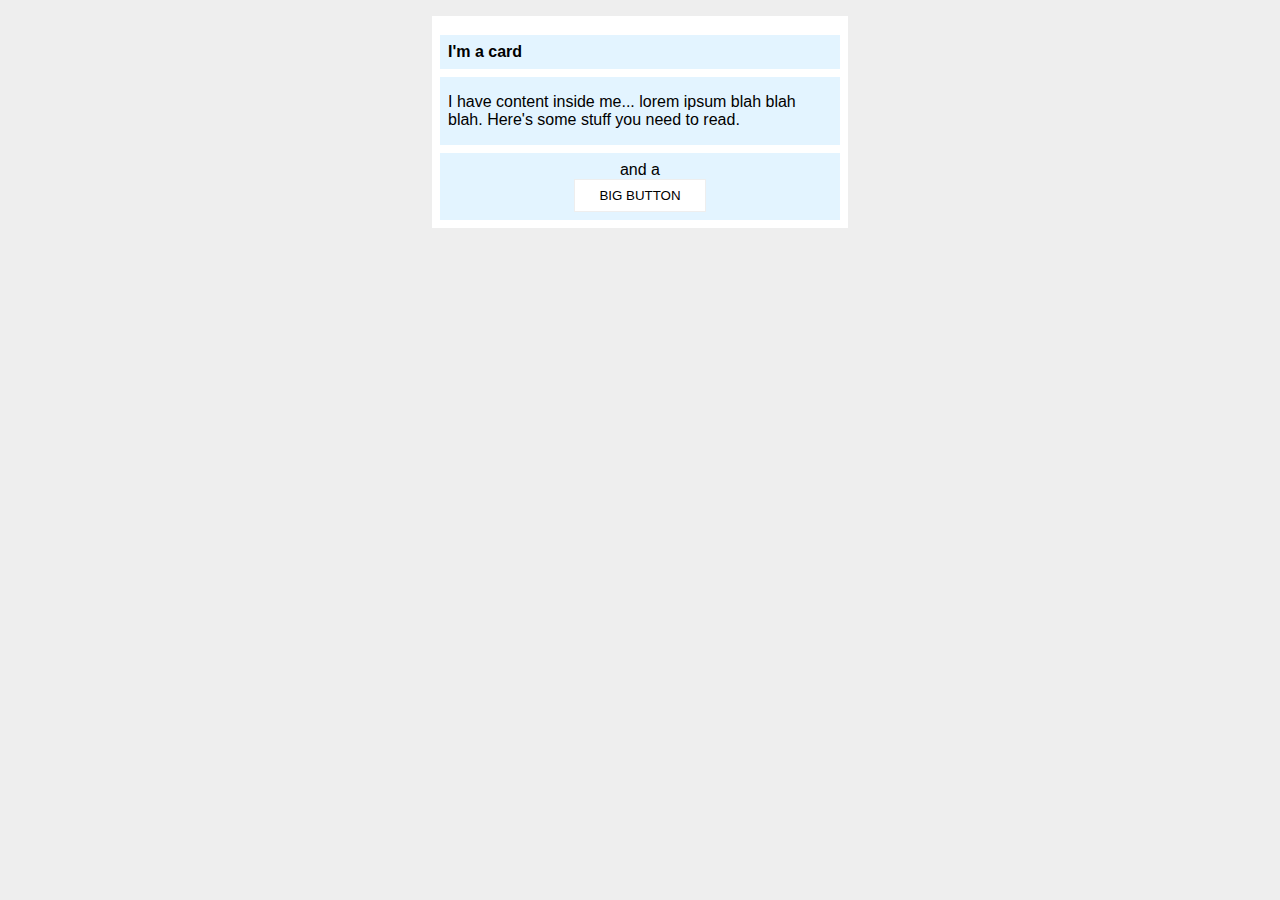
<file: foundations/block-and-inline/02-margin-and-padding-2/index.html>
<!DOCTYPE html>
<html lang="en">
  <head>
    <meta charset="UTF-8">
    <meta http-equiv="X-UA-Compatible" content="IE=edge">
    <meta name="viewport" content="width=device-width, initial-scale=1.0">
    <title>Margin and Padding exercise 2</title>
    <link rel="stylesheet" href="style.css">
  </head>
  <body>
    <div class="card">
      <h1 class="title">I'm a card</h1>
      <div class="content">I have content inside me... lorem ipsum blah blah blah. Here's some stuff you need to read.</div>
      <div class="button-container">and a <button>BIG BUTTON</button></div>
    </div>
  </body>
</html>
</file>
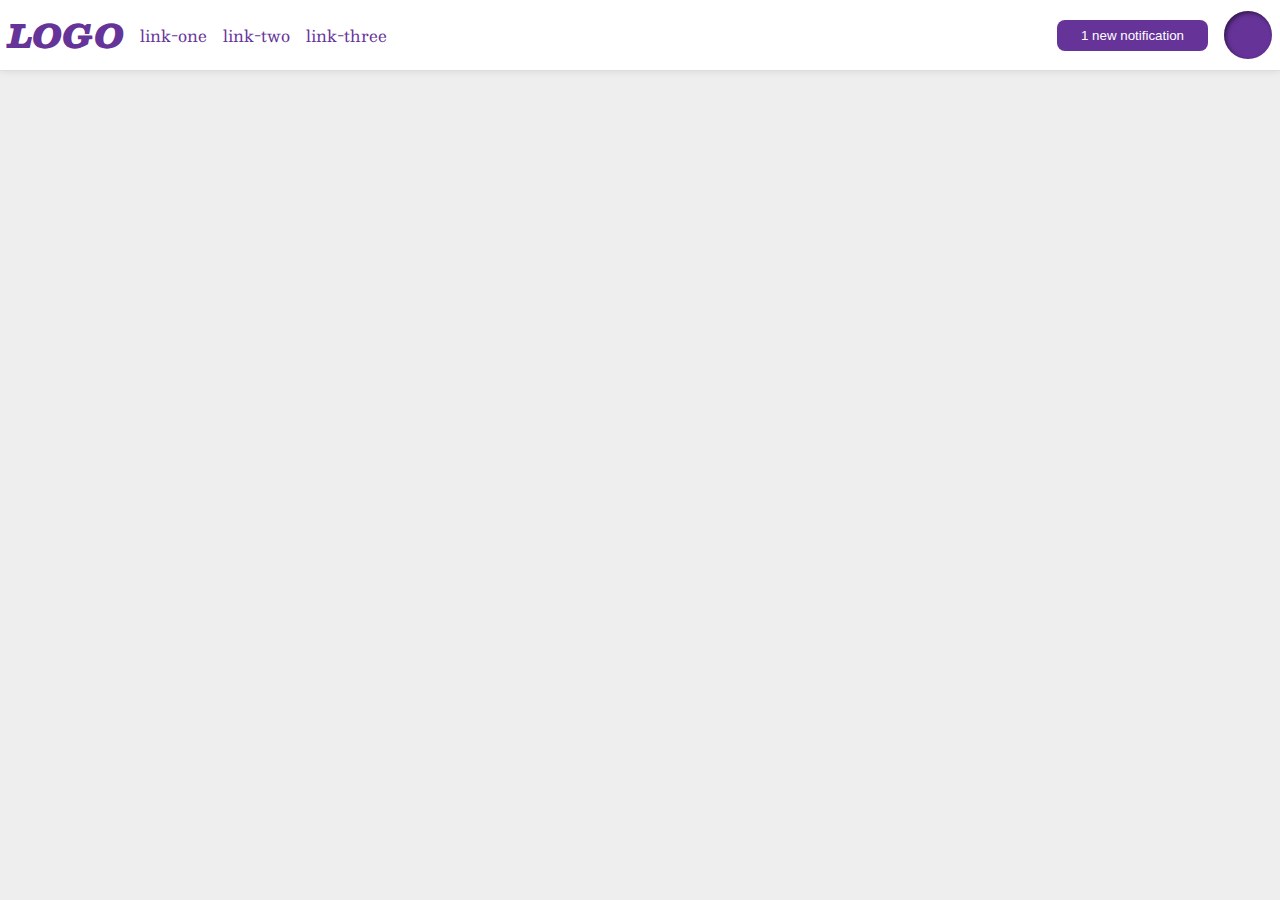
<file: foundations/flex/03-flex-header-2/index.html>
<!DOCTYPE html>
<html lang="en">
<head>
    <meta charset="UTF-8">
    <meta http-equiv="X-UA-Compatible" content="IE=edge">
    <meta name="viewport" content="width=device-width, initial-scale=1.0">
    <title>Flex Header 2</title>
    <link rel="stylesheet" href="style.css">
</head>
<body>
<div class="header">
    <div class="left">
        <div class="logo">
            LOGO
        </div>
        <ul class="links">
            <li><a href="https://google.com">link-one</a></li>
            <li><a href="https://google.com">link-two</a></li>
            <li><a href="https://google.com">link-three</a></li>
        </ul>
    </div>
    <div class="right">
        <button class="notifications">
            1 new notification
        </button>
        <div class="profile-image"></div>
    </div>
</div>
</body>
</html>
</file>
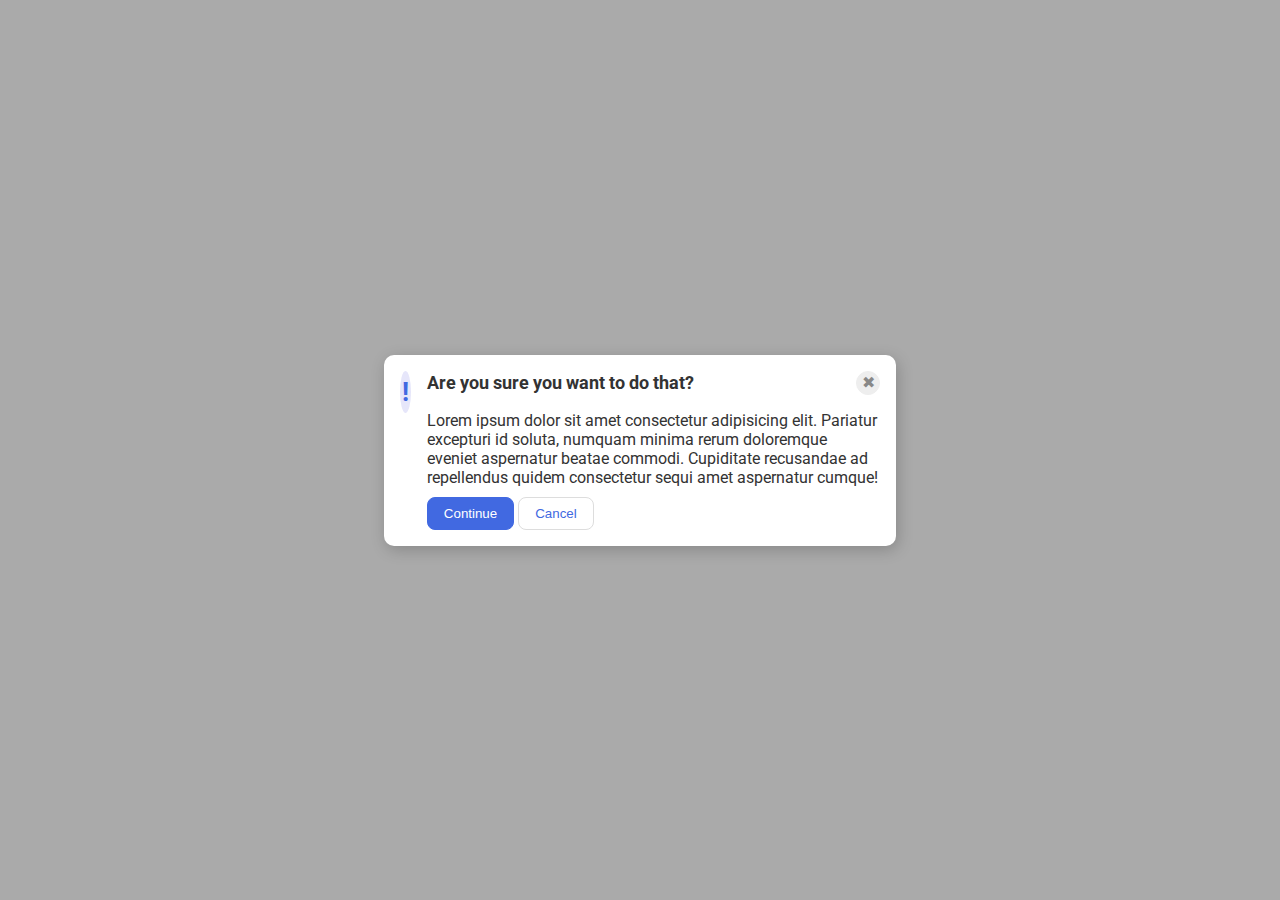
<file: foundations/flex/05-flex-modal/index.html>
<!DOCTYPE html>
<html lang="en">
<head>
    <meta charset="UTF-8">
    <meta http-equiv="X-UA-Compatible" content="IE=edge">
    <meta name="viewport" content="width=device-width, initial-scale=1.0">
    <link rel="stylesheet" href="style.css">
    <title>Modal</title>
</head>
<body>
<div class="modal">
    <div class="icon">!</div>
    <!-- additional container used here -->
    <div class="container">
        <!-- header div was moved to encompass the close button as well -->
        <div class="header">Are you sure you want to do that?
            <button class="close-button">✖</button>
        </div>
        <div class="text">Lorem ipsum dolor sit amet consectetur adipisicing elit. Pariatur excepturi id soluta, numquam
            minima rerum doloremque eveniet aspernatur beatae commodi. Cupiditate recusandae ad repellendus quidem
            consectetur sequi amet aspernatur cumque!
        </div>
        <button class="continue">Continue</button>
        <button class="cancel">Cancel</button>
    </div>
</div>
</body>
</html>
</file>
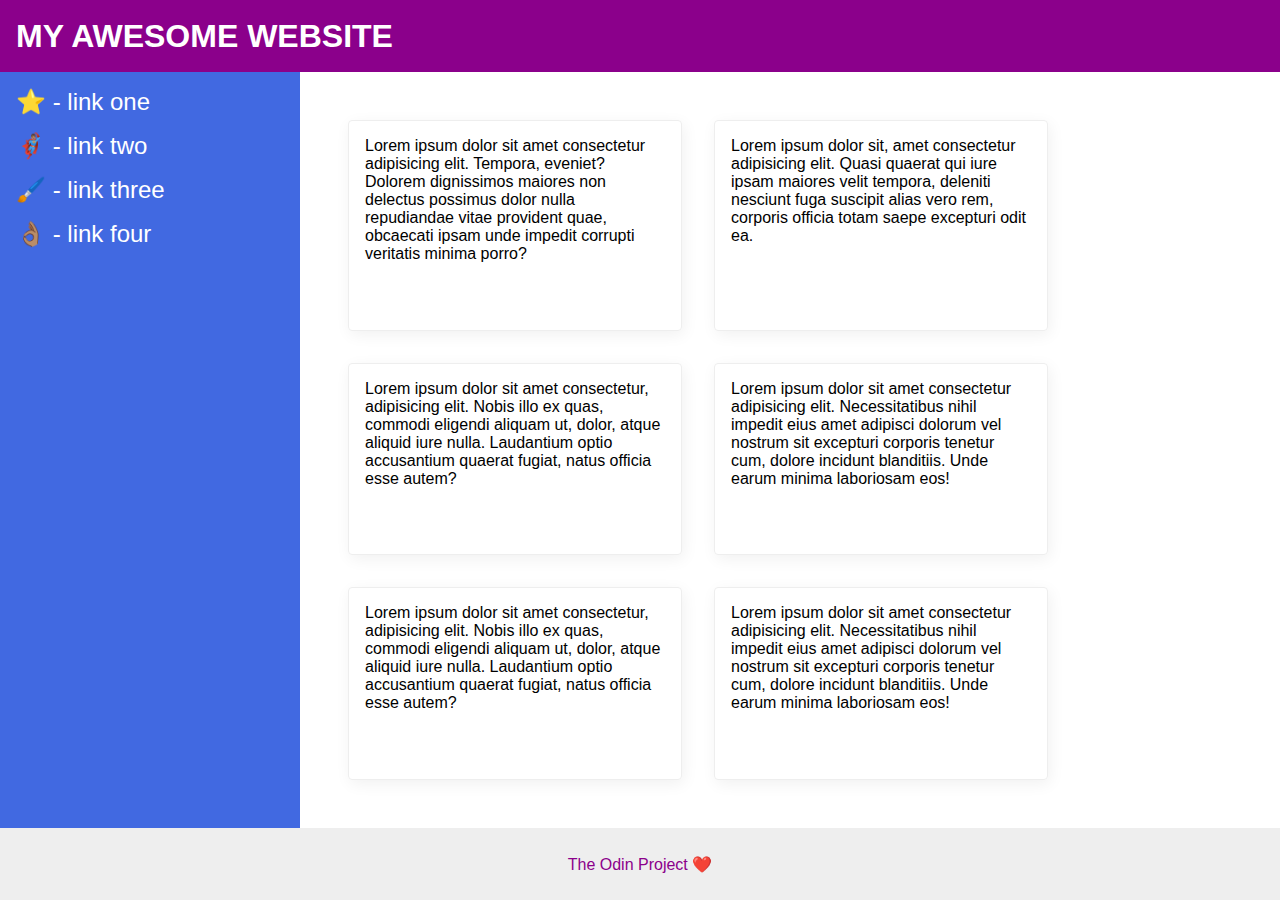
<file: foundations/flex/07-flex-layout-2/index.html>
<!DOCTYPE html>
<html lang="en">
<head>
    <meta charset="UTF-8">
    <meta http-equiv="X-UA-Compatible" content="IE=edge">
    <meta name="viewport" content="width=device-width, initial-scale=1.0">
    <title>The Holy Grail</title>
    <link rel="stylesheet" href="style.css">
</head>
<body>
<div class="header">
    MY AWESOME WEBSITE
</div>

<div class="body">
    <div class="sidebar">
        <ul>
            <li><a href="#">⭐ - link one</a></li>
            <li><a href="#">🦸🏽‍♂️ - link two</a></li>
            <li><a href="#">🖌️ - link three</a></li>
            <li><a href="#">👌🏽 - link four</a></li>
        </ul>
    </div>

    <div class="container">
        <div class="card">Lorem ipsum dolor sit amet consectetur adipisicing elit. Tempora, eveniet? Dolorem dignissimos
            maiores non delectus possimus dolor nulla repudiandae vitae provident quae, obcaecati ipsam unde impedit
            corrupti veritatis minima porro?
        </div>
        <div class="card">Lorem ipsum dolor sit, amet consectetur adipisicing elit. Quasi quaerat qui iure ipsam maiores
            velit tempora, deleniti nesciunt fuga suscipit alias vero rem, corporis officia totam saepe excepturi odit
            ea.
        </div>
        <div class="card">Lorem ipsum dolor sit amet consectetur, adipisicing elit. Nobis illo ex quas, commodi eligendi
            aliquam ut, dolor, atque aliquid iure nulla. Laudantium optio accusantium quaerat fugiat, natus officia esse
            autem?
        </div>

        <div class="card">Lorem ipsum dolor sit amet consectetur adipisicing elit. Necessitatibus nihil impedit eius
            amet
            adipisci dolorum vel nostrum sit excepturi corporis tenetur cum, dolore incidunt blanditiis. Unde earum
            minima
            laboriosam eos!
        </div>
        <div class="card">Lorem ipsum dolor sit amet consectetur, adipisicing elit. Nobis illo ex quas, commodi eligendi
            aliquam ut, dolor, atque aliquid iure nulla. Laudantium optio accusantium quaerat fugiat, natus officia esse
            autem?
        </div>
        <div class="card">Lorem ipsum dolor sit amet consectetur adipisicing elit. Necessitatibus nihil impedit eius
            amet
            adipisci dolorum vel nostrum sit excepturi corporis tenetur cum, dolore incidunt blanditiis. Unde earum
            minima
            laboriosam eos!
        </div>
    </div>
</div>

<div class="footer">
    The Odin Project ❤️
</div>
</body>
</html>
</file>
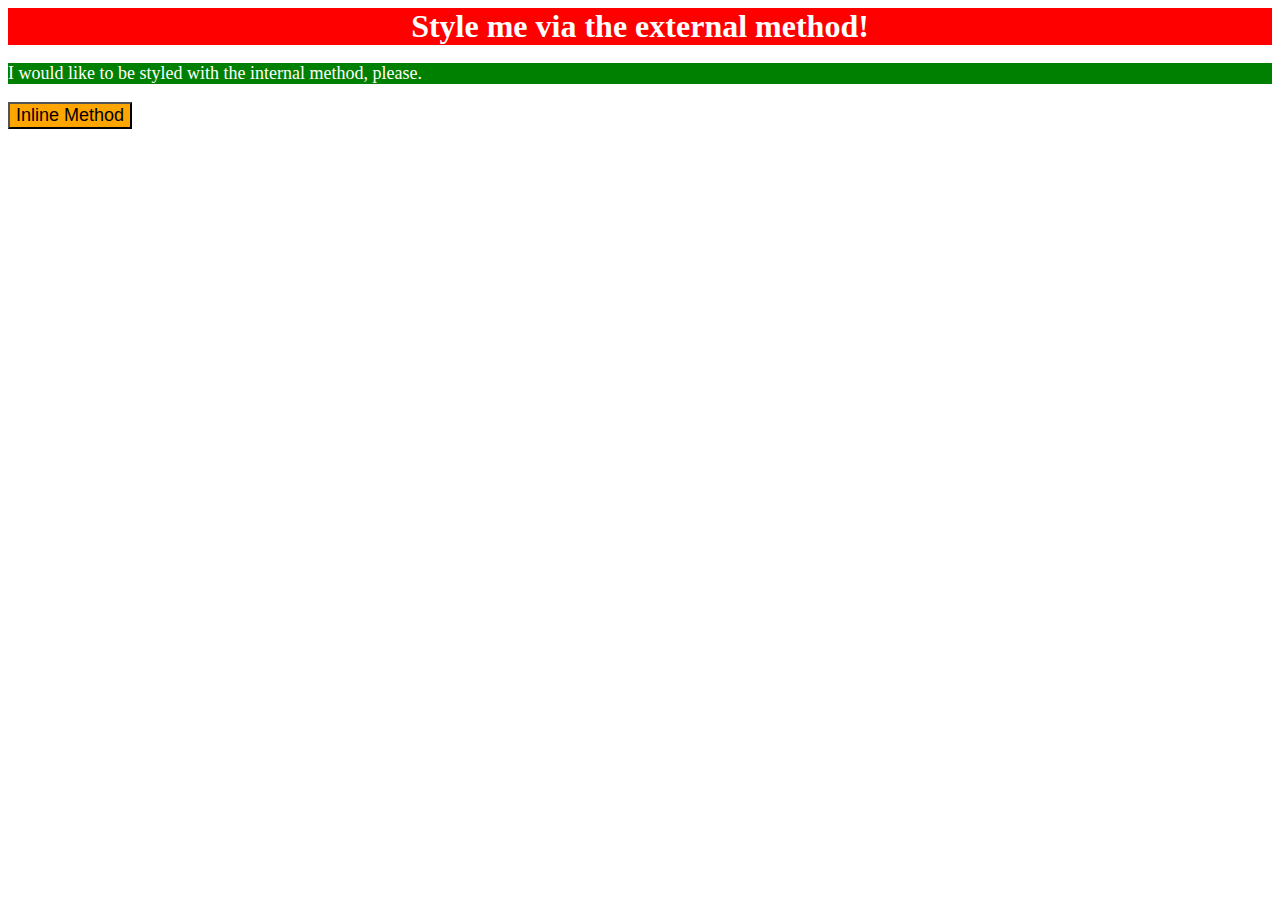
<file: foundations/intro-to-css/01-css-methods/index.html>
<!DOCTYPE html>
<html lang="en">
  <head>
    <meta charset="UTF-8">
    <meta http-equiv="X-UA-Compatible" content="IE=edge">
    <meta name="viewport" content="width=device-width, initial-scale=1.0">
    <link rel="stylesheet" href="styles.css">
    <style>
      p {
        background-color: green;
        color: white;
        font-size: 18px;
      }
    </style>
    <title>Methods for Adding CSS</title>
  </head>
  <body>
    <div>Style me via the external method!</div>
    <p>I would like to be styled with the internal method, please.</p>
    <button style="background-color: orange; font-size: 18px">Inline Method</button>
  </body>
</html>
</file>
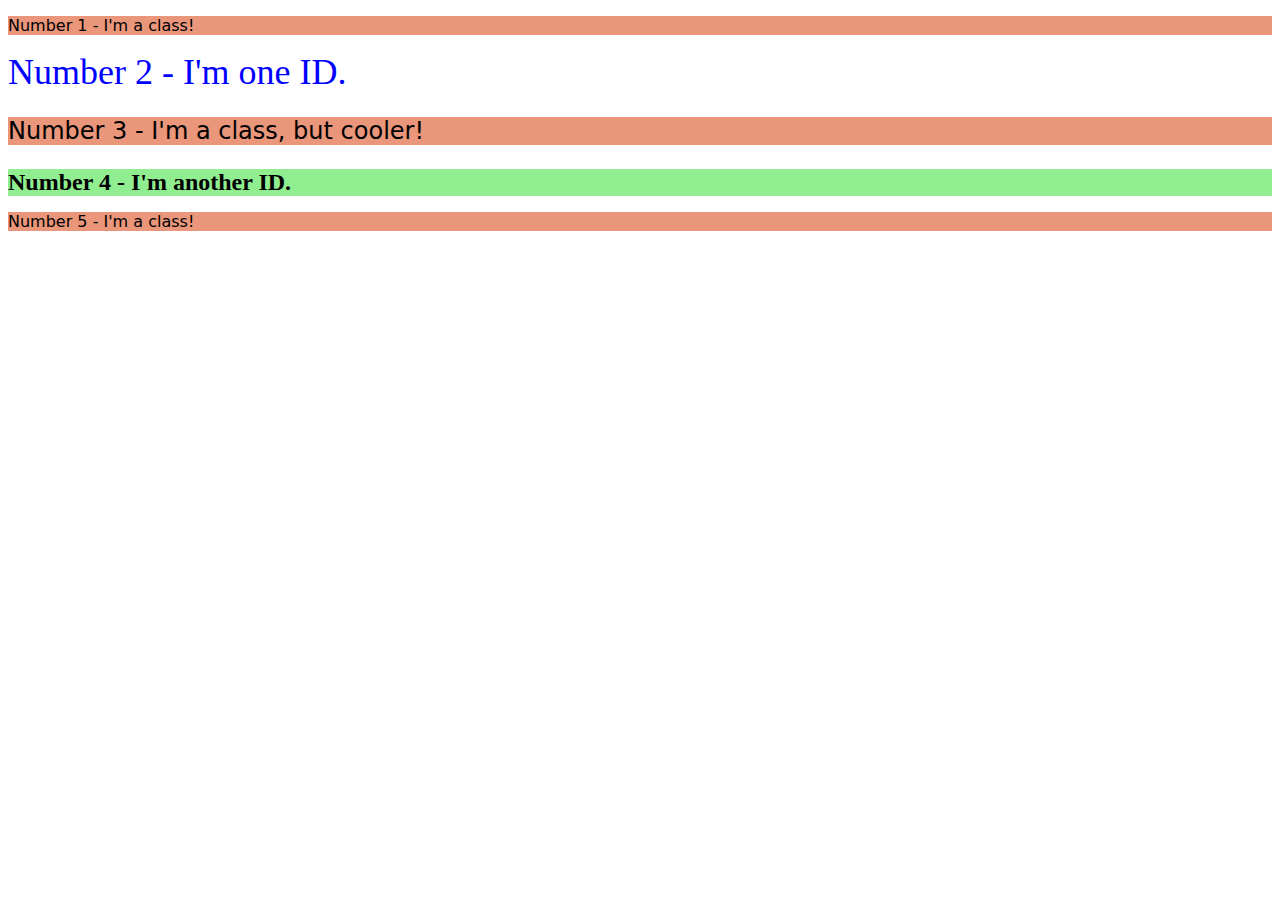
<file: foundations/intro-to-css/02-class-id-selectors/index.html>
<!DOCTYPE html>
<html lang="en">
  <head>
    <meta charset="UTF-8">
    <meta http-equiv="X-UA-Compatible" content="IE=edge">
    <meta name="viewport" content="width=device-width, initial-scale=1.0">
    <title>Class and ID Selectors</title>
    <link rel="stylesheet" href="style.css">
  </head>
  <body>
    <p>Number 1 - I'm a class!</p>
    <div class="second">Number 2 - I'm one ID.</div>
    <p style="font-size: 24px">Number 3 - I'm a class, but cooler!</p>
    <div class="fourth">Number 4 - I'm another ID.</div>
    <p>Number 5 - I'm a class!</p>
  </body>
</html>
</file>
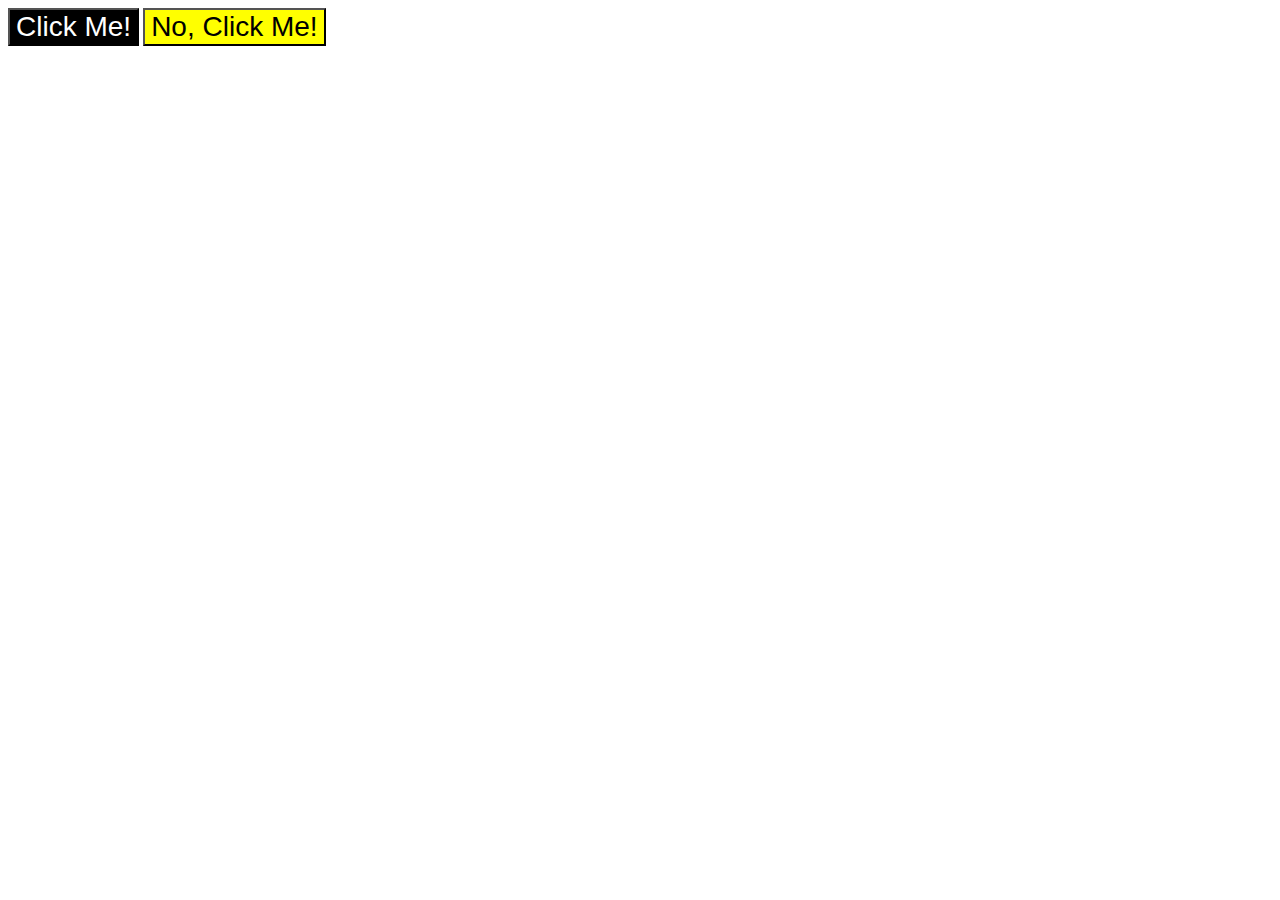
<file: foundations/intro-to-css/03-grouping-selectors/index.html>
<!DOCTYPE html>
<html lang="en">
  <head>
    <meta charset="UTF-8">
    <meta http-equiv="X-UA-Compatible" content="IE=edge">
    <meta name="viewport" content="width=device-width, initial-scale=1.0">
    <title>Grouping Selectors</title>
    <link rel="stylesheet" href="style.css">
  </head>
  <body>
    <button class="button-one">Click Me!</button>
    <button class="button-two">No, Click Me!</button>
  </body>
</html>
</file>
<file: foundations/block-and-inline/02-margin-and-padding-2/style.css>
body {
  background: #eee;
  font-family: sans-serif;
}

.card {
  width: 400px;
  background: #fff;
  margin: 16px auto;
  padding: 8px;
}

.title {
  background: #e3f4ff;
  font-size: 16px;
  margin-bottom: 8px;
  padding: 8px;
}

.content {
  background: #e3f4ff;
  padding: 16px 8px;
  margin-bottom: 8px;
}

.button-container {
  background: #e3f4ff;
  padding: 8px;
  text-align: center;
}

button {
  background: white;
  border: 1px solid #eee;
  padding: 8px 24px;
  display: block;
  margin: 0 auto;
}
</file>
<file: foundations/flex/03-flex-header-2/style.css>
/* this is some magical font-importing.  
you'll learn about it later. */
@import url('https://fonts.googleapis.com/css2?family=Besley:ital,wght@0,400;1,900&display=swap');

body {
  margin: 0;
  background: #eee;
  font-family: Besley, serif;
}

.header {
  background: white;
  border-bottom: 1px solid #ddd;
  box-shadow: 0 0 8px rgba(0,0,0,.1);
  display: flex;
  justify-content: space-between;
  padding: 8px;
}

.profile-image {
  background: rebeccapurple;
  box-shadow: inset 2px 2px 4px rgba(0,0,0,.5);
  border-radius: 50%;
  width: 48px;
  height: 48px;
}

.logo {
  color: rebeccapurple;
  font-size: 32px;
  font-weight: 900;
  font-style: italic;
}

button {
  border: none;
  border-radius: 8px;
  background: rebeccapurple;
  color: white;
  padding: 8px 24px;
}

a {
  /* this removes the line under our links */
  text-decoration: none;
  color: rebeccapurple;
}

ul {
  list-style-type: none;
  display: flex;
  gap: 16px;
  margin: 0;
  padding: 0;
}

.left, .right {
  display: flex;
  align-items: center;
  gap: 16px;
}
</file>
<file: foundations/flex/05-flex-modal/style.css>
@import url('https://fonts.googleapis.com/css2?family=Roboto:wght@400;700&display=swap');

html, body {
  height: 100%;
}

body {
  font-family: Roboto, sans-serif;
  margin: 0;
  background: #aaa;
  color: #333;
  /* I'll give you this one for free lol */
  display: flex;
  align-items: center;
  justify-content: center;
}

.modal {
  background: white;
  width: 480px;
  border-radius: 10px;
  box-shadow: 2px 4px 16px rgba(0,0,0,.2);
  display: flex;
  gap: 16px;
  padding: 16px;
}

.icon {
  color: royalblue;
  font-size: 26px;
  font-weight: 700;
  background: lavender;
  width: 42px;
  height: 42px;
  border-radius: 50%;
  display: flex;
  align-items: center;
  justify-content: center;
}

.close-button {
  background: #eee;
  border-radius: 50%;
  color: #888;
  font-weight: 400;
  font-size: 16px;
  height: 24px;
  width: 24px;
  display: flex;
  align-items: center;
  justify-content: center;
  border: 1px solid #eee;
  padding: 0;
}

button {
  cursor: pointer;
  padding: 8px 16px;
  border-radius: 8px;
}

button.continue {
  background: royalblue;
  border: 1px solid royalblue;
  color: white;
}

button.cancel {
  background: white;
  border: 1px solid #ddd;
  color: royalblue;
}

.header {
  display: flex;
  align-items: center;
  justify-content: space-between;
  font-size: 18px;
  font-weight: bold;
  margin-bottom: 16px;
}

.text {
  margin-bottom: 10px;
}
</file>
<file: foundations/flex/07-flex-layout-2/style.css>
body {
  font-family: -apple-system, BlinkMacSystemFont, 'Segoe UI', Roboto, Oxygen, Ubuntu, Cantarell, 'Open Sans', 'Helvetica Neue', sans-serif;
  margin: 0;
  min-height: 100vh;
  display: flex;
  flex-direction: column;
}

.header {
  height: 72px;
  background: darkmagenta;
  color: white;
  font-weight: bold;
  display: flex;
  align-items: center;
  padding: 0 16px;
  font-size: 32px;
}

.footer {
  height: 72px;
  background: #eee;
  color: darkmagenta;
}

.sidebar {
  width: 300px;
  background: royalblue;
  box-sizing: border-box;
  flex-shrink: 0;
  padding: 16px;
}

.card {
  border: 1px solid #eee;
  box-shadow: 2px 4px 16px rgba(0,0,0,.06);
  border-radius: 4px;
  padding: 16px;
  width: 300px;
}

.body {
  display: flex;
  flex: 1;
}

ul {
  list-style-type: none;
  margin: 0;
  padding: 0;
}

li {
  margin-bottom: 16px;
}

a {
  color: white;
  text-decoration: none;
  font-size: 24px;
}

.container {
  display: flex;
  flex-wrap: wrap;
  padding: 48px;
  gap: 32px;
}

.footer {
  display: flex;
  align-items: center;
  justify-content: center;
}
</file>
<file: foundations/intro-to-css/01-css-methods/styles.css>
div {
    background-color: red;
    color: white;
    font-size: 32px;
    text-align: center;
    font-weight: bold;
}
</file>
<file: foundations/intro-to-css/02-class-id-selectors/style.css>
p {
    background-color: darksalmon;
    font-family: "Verdana", "DejaVu Sans", sans-serif ;
}

.second {
    color: blue;
    font-size: 36px;
}

.fourth {
    background-color: lightgreen;
    font-size: 24px;
    font-weight: bold;
}
</file>
<file: foundations/intro-to-css/03-grouping-selectors/style.css>
.button-one,
.button-two {
    font-size: 28px;
    font-family: Helvetica, "Times New Roman", sans-serif;
}

.button-one {
    background-color: black;
    color: white;
}

.button-two {
    background-color: yellow;
}
</file>
